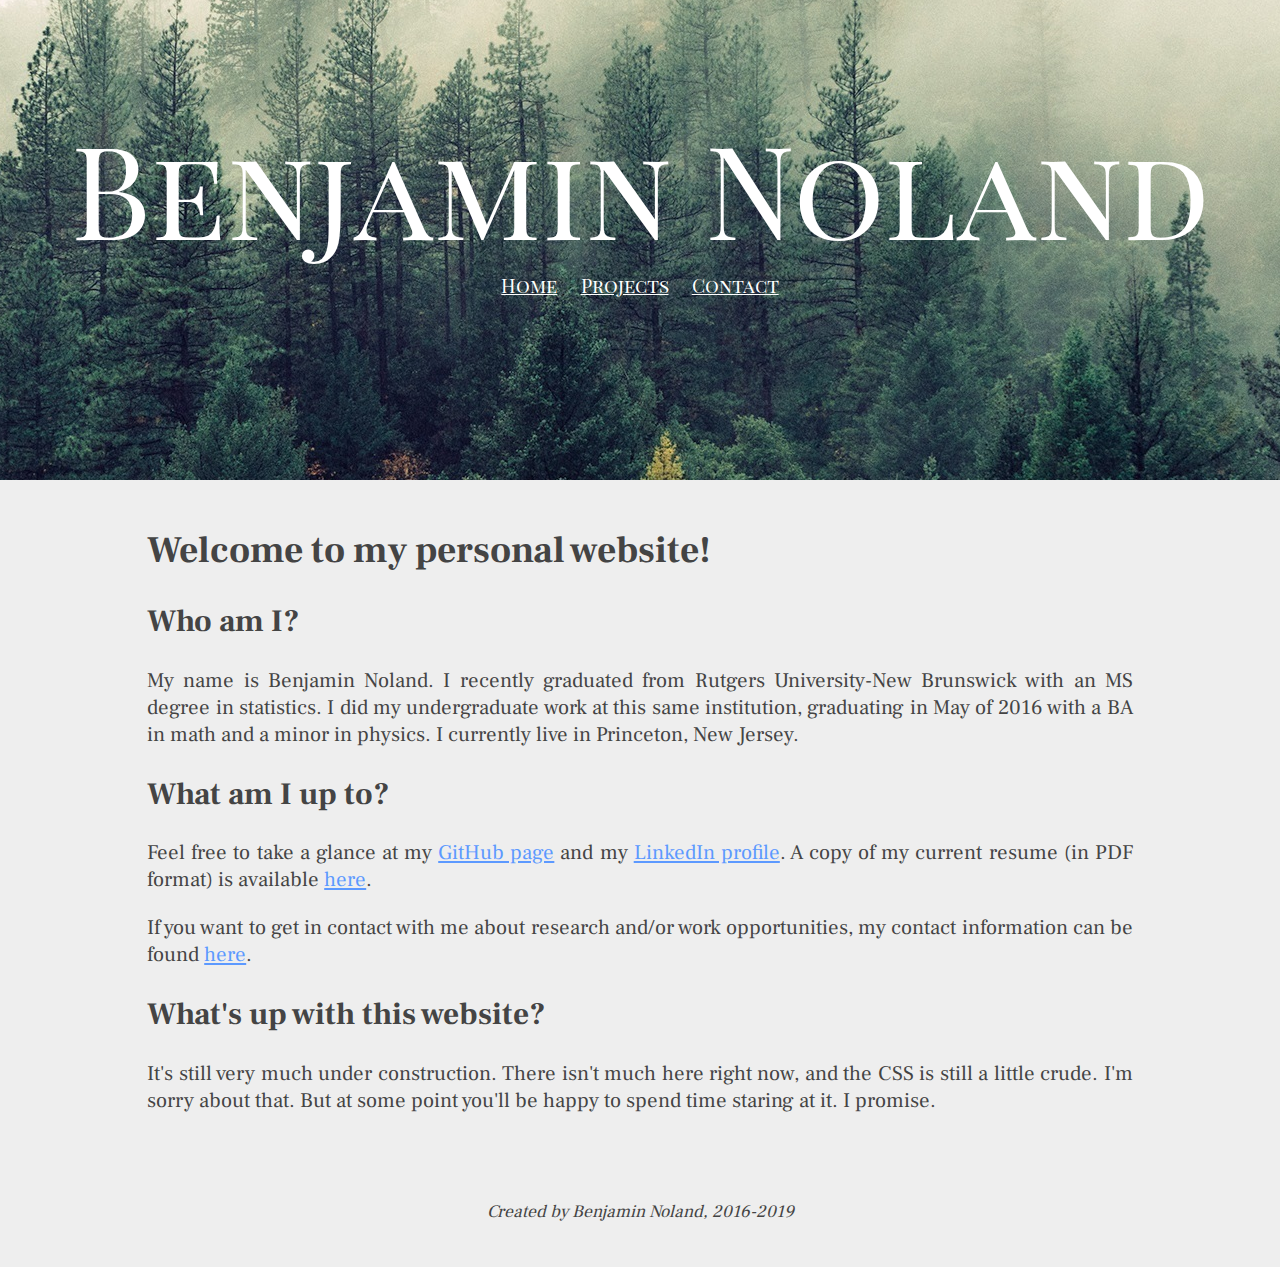
<file: index.html>
<!doctype html>
<html lang="en-US">
  <head>
    <meta charset="utf-8">
    <meta name="author" content="Benjamin Noland">
    <meta name="description" content="Benjamin Noland's personal website.">
    
    <link rel="stylesheet" href="css/style.css">
    
    <title>Benjamin Noland</title>
    
    <!--[if lt IE 9]>
      <script src="https://cdnjs.cloudflare.com/ajax/libs/html5shiv/3.7.3/html5shiv.min.js"></script>
    <![endif]-->
  </head>
  <body>
    <header>
      <p>Benjamin Noland</p>
      
      <nav>
        <a href="index.html">Home</a>
        <a href="projects.html">Projects</a>
        <a href="contact.html">Contact</a>
      </nav>
    </header>
    <main>
      <section>
        <h1>Welcome to my personal website!</h1>
        
        <h2>Who am I?</h2>
        
        <p>My name is Benjamin Noland. I recently graduated from
        Rutgers University-New Brunswick with an MS degree in
        statistics. I did my undergraduate work at this same
        institution, graduating in May of 2016 with a BA in math and a
        minor in physics. I currently live in Princeton, New
        Jersey.</p>
        <!--
        <a id="self-image" class="centered-block" href="img/self.jpeg">
          <img src="img/self.jpeg" alt="Me">
        </a>
        -->
        <h2>What am I up to?</h2>

        <p>Feel free to take a glance at
        my <a href="https://github.com/bnoland">GitHub page</a> and
        my <a href="https://www.linkedin.com/in/benjamin-noland-735217118">LinkedIn
        profile</a>. A copy of my current resume (in PDF format) is
        available <a href="https://github.com/bnoland/resume/raw/master/resume.pdf">here</a>.</p>
        
        <p>If you want to get in contact with me about research and/or
        work opportunities, my contact information can be
        found <a href="contact.html">here</a>.</p>
        
        <h2>What's up with this website?</h2>
        
        <p>It's still very much under construction. There isn't much
        here right now, and the CSS is still a little crude. I'm sorry
        about that. But at some point you'll be happy to spend time
        staring at it. I promise.</p>
      </section>
    </main>
    <footer>
      <p>Created by Benjamin Noland, 2016-2019</p>
    </footer>
  </body>
</html>
</file>
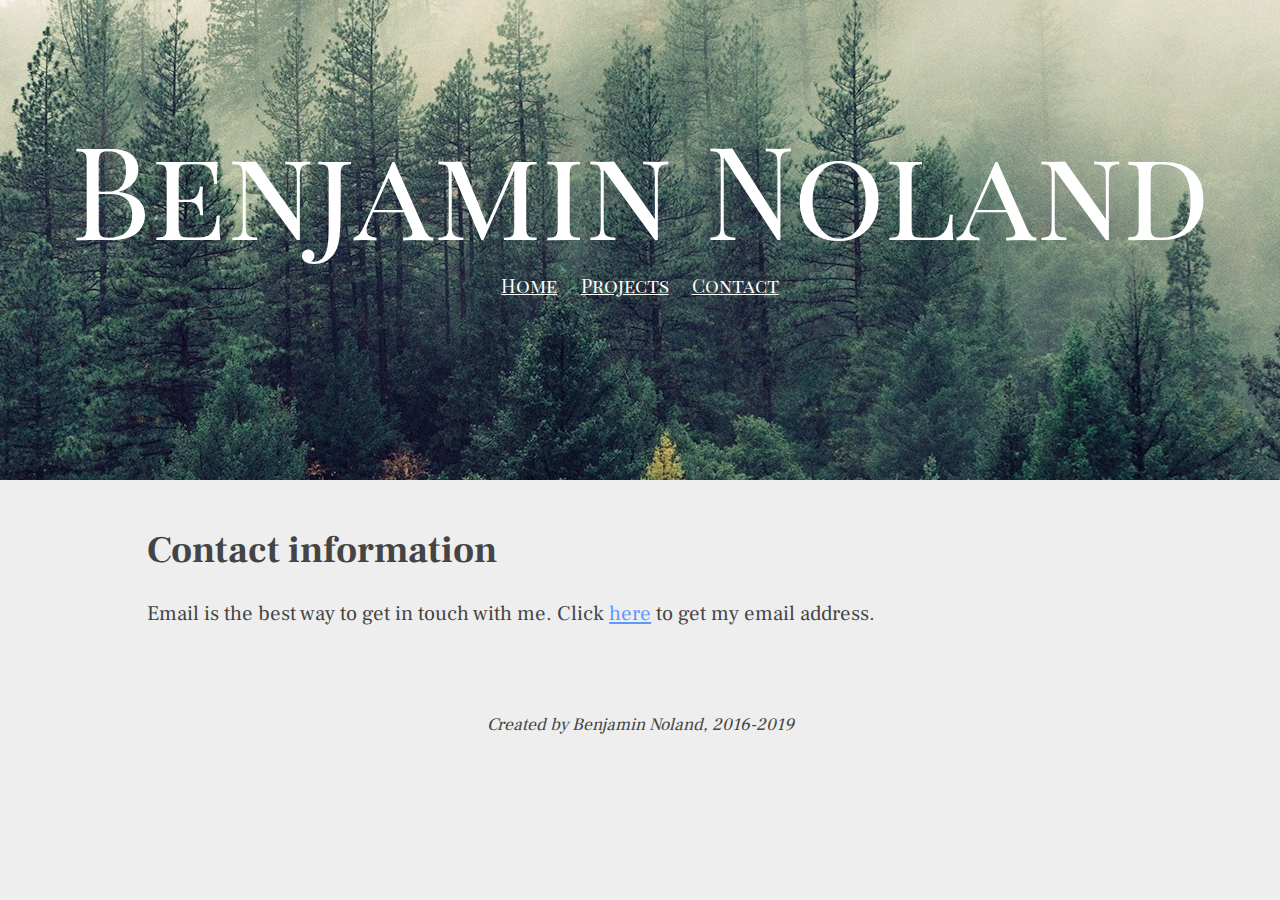
<file: contact.html>
<!doctype html>
<html lang="en-US">
  <head>
    <meta charset="utf-8">
    <meta name="author" content="Benjamin Noland">
    <meta name="description" content="Benjamin Noland's personal website.">
    
    <link rel="stylesheet" href="css/style.css">
    
    <title>Benjamin Noland</title>
    
    <!--[if lt IE 9]>
      <script src="https://cdnjs.cloudflare.com/ajax/libs/html5shiv/3.7.3/html5shiv.min.js"></script>
    <![endif]-->
  </head>
  <body>
    <header>
      <p>Benjamin Noland</p>
      
      <nav>
        <a href="index.html">Home</a>
        <a href="projects.html">Projects</a>
        <a href="contact.html">Contact</a>
      </nav>
    </header>
    <main>
      <section>
        <h1>Contact information</h1>

        <p>Email is the best way to get in touch with
        me. Click <a href="http://scr.im/bnoland">here</a> to get my
        email address.</p>
      </section>
    </main>
    <footer>
      <p>Created by Benjamin Noland, 2016-2019</p>
    </footer>
  </body>
</html>
</file>
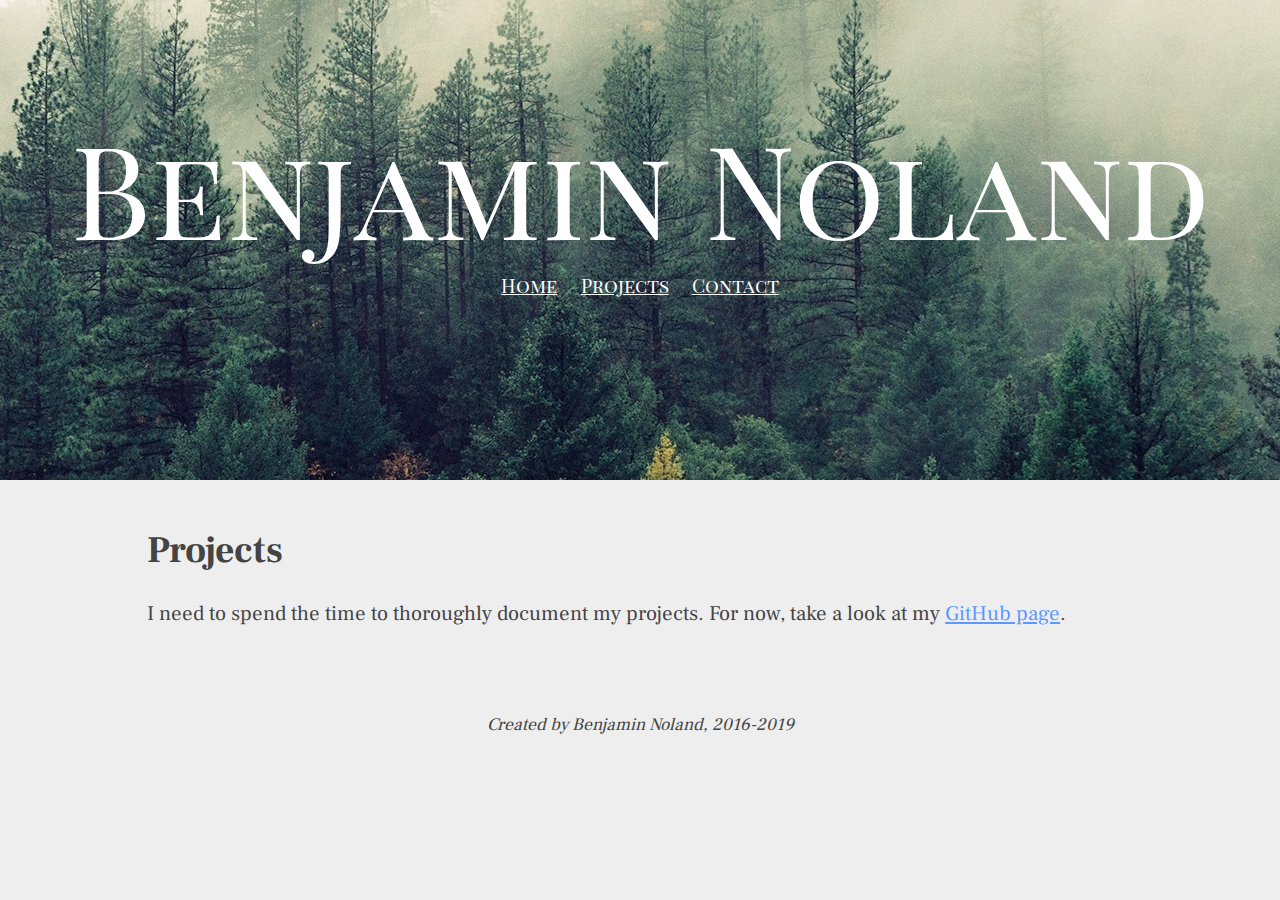
<file: projects.html>
<!doctype html>
<html lang="en-US">
  <head>
    <meta charset="utf-8">
    <meta name="author" content="Benjamin Noland">
    <meta name="description" content="Benjamin Noland's personal website.">
    
    <link rel="stylesheet" href="css/style.css">
    
    <title>Benjamin Noland</title>
    
    <!--[if lt IE 9]>
      <script src="https://cdnjs.cloudflare.com/ajax/libs/html5shiv/3.7.3/html5shiv.min.js"></script>
    <![endif]-->
  </head>
  <body>
    <header>
      <p>Benjamin Noland</p>
      
      <nav>
        <a href="index.html">Home</a>
        <a href="projects.html">Projects</a>
        <a href="contact.html">Contact</a>
      </nav>
    </header>
    <main>
      <section>
        <h1>Projects</h1>

        <p>I need to spend the time to thoroughly document my
        projects. For now, take a look at
        my <a href="https://github.com/bnoland">GitHub page</a>.</p>
      </section>
    </main>
    <footer>
      <p>Created by Benjamin Noland, 2016-2019</p>
    </footer>
  </body>
</html>
</file>
<file: css/style.css>
@import url("https://fonts.googleapis.com/css?family=Frank+Ruhl+Libre|Playfair+Display+SC");

body {
  margin: 0;
  min-width: 40em;
  background-color: #eee;
  font-family: "Frank Ruhl Libre", sans-serif;
  color: #444;
}

h1 {
  font-size: 1.8em;
}

header {
  height: 30em;
  background-image: url("../img/header-bg.jpeg");
  background-repeat: no-repeat;
  background-position: center;
  color: white;
  font-family: "Playfair Display SC", serif;
  text-align: center;
}

header p {
  margin: 0;
  padding-top: 0.8em;
  font-size: 8em;
}

/* Hide the navigation bar until I get around to adding some other
   pages. */
nav {
  /*display: none;*/
}

nav a {
  padding: 0 0.5em;
  color: white;
  font-size: 1.2em;
}

main {
  font-size: 1.3em;
  padding: 1em;
  max-width: 77%;
}

main p {
  text-align: justify;
}

main a {
  color: #5c99ff;
}

footer {
  font-size: 1.1em;
  padding: 1.5em;
  text-align: center;
  font-style: italic;
}

main, footer {
  margin: 0 auto;
}

.centered-block {
  display: block;
  margin: 0 auto;
}

#self-image {
  width: 45%;
}

#self-image img {
  width: 100%;
  max-width: 600px;
}
</file>
